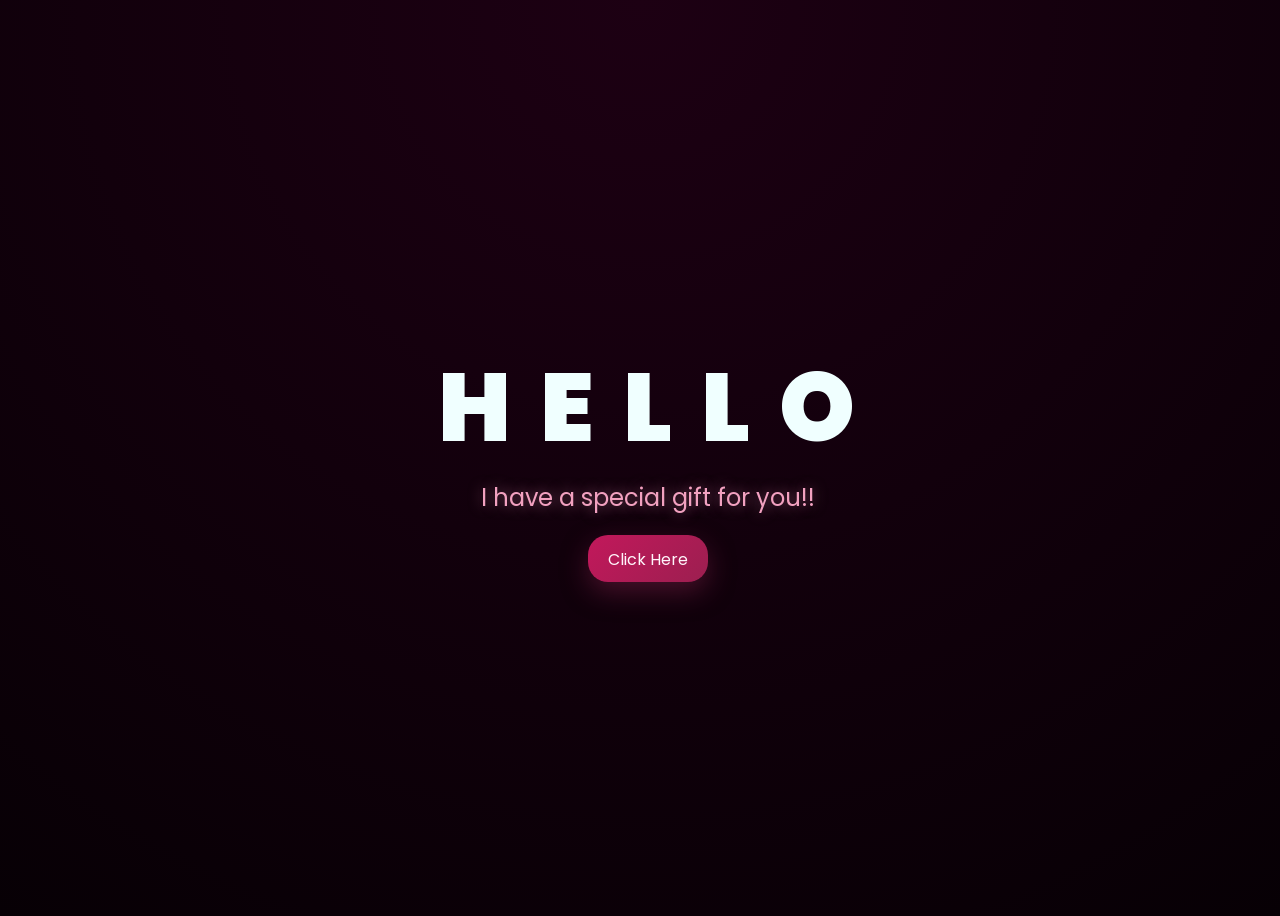
<file: index.html>
<!DOCTYPE html>
<html lang="en">
<head>
    <meta charset="UTF-8">
    <meta http-equiv="X-UA-Compatible" content="IE=edge">
    <meta name="viewport" content="width=device-width, initial-scale=1.0">
    <link rel="stylesheet" href="assets/css/flower_intro.css">
    <link rel="icon" href="assets/img/flowers.png" type="image/x-icon">
    <title>🌸🌸🌸🌸🌸🌸🌸</title>
</head>
<body>
    <div class="greetings">
        <span>H</span>
        <span>E</span>
        <span>L</span>
        <span>L</span>
        <span>O</span>
    </div>
    <div class="greetings">
        <span></span>
        <span></span>
        <span></span>
        <span></span>
        <span></span>
        <span></span>
    </div>
    <div class="description">
        <span>I have a special gift for you!!</span>
    </div>
    <div class="button">
        <button>
            <a href="pages/flowers.html">Click Here</a>
        </button>
    </div>
</body>
</html>
</file>
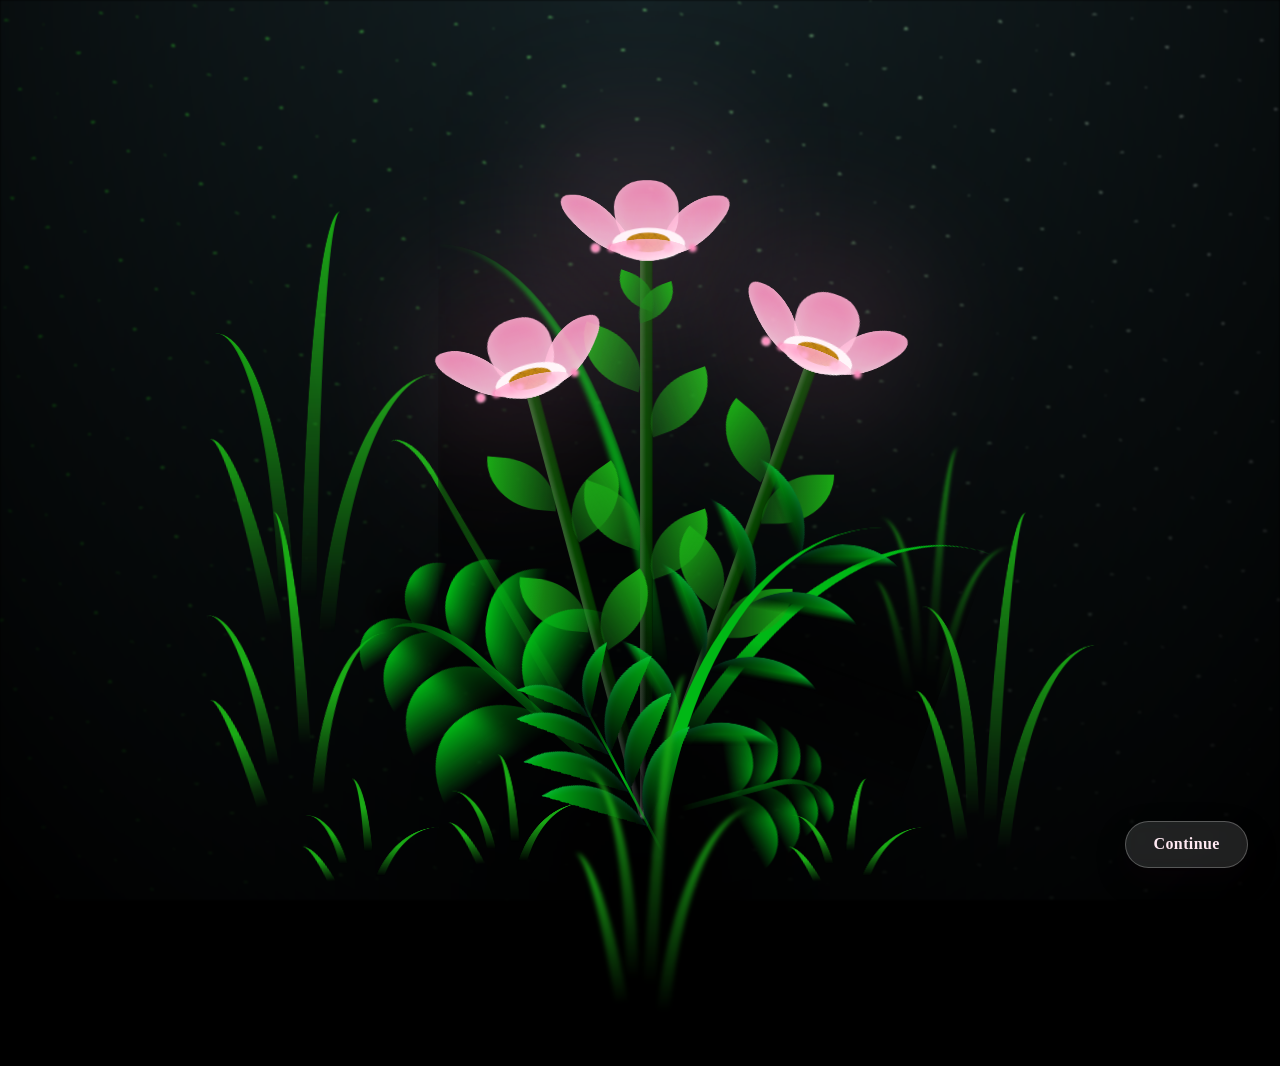
<file: pages/flowers.html>
<!DOCTYPE html>
<html lang="en">
<head>
    <meta charset="UTF-8">
    <meta http-equiv="X-UA-Compatible" content="IE=edge">
    <meta name="viewport" content="width=device-width, initial-scale=1.0">
    <link rel="stylesheet" href="../assets/css/flowers.css">
    <link rel="icon" href="../assets/img/flowers.png" type="image/x-icon">
    <title>🌸🌸🌸🌸🌸🌸🌸</title>
</head>

<body class="container">
    <div class="night"></div>
    <div class="flowers">
      <div class="flower flower--1">
        <div class="flower__leafs flower__leafs--1">
          <div class="flower__leaf flower__leaf--1"></div>
          <div class="flower__leaf flower__leaf--2"></div>
          <div class="flower__leaf flower__leaf--3"></div>
          <div class="flower__leaf flower__leaf--4"></div>
          <div class="flower__white-circle"></div>
  
          <div class="flower__light flower__light--1"></div>
          <div class="flower__light flower__light--2"></div>
          <div class="flower__light flower__light--3"></div>
          <div class="flower__light flower__light--4"></div>
          <div class="flower__light flower__light--5"></div>
          <div class="flower__light flower__light--6"></div>
          <div class="flower__light flower__light--7"></div>
          <div class="flower__light flower__light--8"></div>
  
        </div>
        <div class="flower__line">
          <div class="flower__line__leaf flower__line__leaf--1"></div>
          <div class="flower__line__leaf flower__line__leaf--2"></div>
          <div class="flower__line__leaf flower__line__leaf--3"></div>
          <div class="flower__line__leaf flower__line__leaf--4"></div>
          <div class="flower__line__leaf flower__line__leaf--5"></div>
          <div class="flower__line__leaf flower__line__leaf--6"></div>
        </div>
      </div>
  
      <div class="flower flower--2">
        <div class="flower__leafs flower__leafs--2">
          <div class="flower__leaf flower__leaf--1"></div>
          <div class="flower__leaf flower__leaf--2"></div>
          <div class="flower__leaf flower__leaf--3"></div>
          <div class="flower__leaf flower__leaf--4"></div>
          <div class="flower__white-circle"></div>
  
          <div class="flower__light flower__light--1"></div>
          <div class="flower__light flower__light--2"></div>
          <div class="flower__light flower__light--3"></div>
          <div class="flower__light flower__light--4"></div>
          <div class="flower__light flower__light--5"></div>
          <div class="flower__light flower__light--6"></div>
          <div class="flower__light flower__light--7"></div>
          <div class="flower__light flower__light--8"></div>
  
        </div>
        <div class="flower__line">
          <div class="flower__line__leaf flower__line__leaf--1"></div>
          <div class="flower__line__leaf flower__line__leaf--2"></div>
          <div class="flower__line__leaf flower__line__leaf--3"></div>
          <div class="flower__line__leaf flower__line__leaf--4"></div>
        </div>
      </div>
  
      <div class="flower flower--3">
        <div class="flower__leafs flower__leafs--3">
          <div class="flower__leaf flower__leaf--1"></div>
          <div class="flower__leaf flower__leaf--2"></div>
          <div class="flower__leaf flower__leaf--3"></div>
          <div class="flower__leaf flower__leaf--4"></div>
          <div class="flower__white-circle"></div>
  
          <div class="flower__light flower__light--1"></div>
          <div class="flower__light flower__light--2"></div>
          <div class="flower__light flower__light--3"></div>
          <div class="flower__light flower__light--4"></div>
          <div class="flower__light flower__light--5"></div>
          <div class="flower__light flower__light--6"></div>
          <div class="flower__light flower__light--7"></div>
          <div class="flower__light flower__light--8"></div>
  
        </div>
        <div class="flower__line">
          <div class="flower__line__leaf flower__line__leaf--1"></div>
          <div class="flower__line__leaf flower__line__leaf--2"></div>
          <div class="flower__line__leaf flower__line__leaf--3"></div>
          <div class="flower__line__leaf flower__line__leaf--4"></div>
        </div>
      </div>
  
      <div class="grow-ans" style="--d:1.2s">
        <div class="flower__g-long">
          <div class="flower__g-long__top"></div>
          <div class="flower__g-long__bottom"></div>
        </div>
      </div>
  
      <div class="growing-grass">
        <div class="flower__grass flower__grass--1">
          <div class="flower__grass--top"></div>
          <div class="flower__grass--bottom"></div>
          <div class="flower__grass__leaf flower__grass__leaf--1"></div>
          <div class="flower__grass__leaf flower__grass__leaf--2"></div>
          <div class="flower__grass__leaf flower__grass__leaf--3"></div>
          <div class="flower__grass__leaf flower__grass__leaf--4"></div>
          <div class="flower__grass__leaf flower__grass__leaf--5"></div>
          <div class="flower__grass__leaf flower__grass__leaf--6"></div>
          <div class="flower__grass__leaf flower__grass__leaf--7"></div>
          <div class="flower__grass__leaf flower__grass__leaf--8"></div>
          <div class="flower__grass__overlay"></div>
        </div>
      </div>
  
      <div class="growing-grass">
        <div class="flower__grass flower__grass--2">
          <div class="flower__grass--top"></div>
          <div class="flower__grass--bottom"></div>
          <div class="flower__grass__leaf flower__grass__leaf--1"></div>
          <div class="flower__grass__leaf flower__grass__leaf--2"></div>
          <div class="flower__grass__leaf flower__grass__leaf--3"></div>
          <div class="flower__grass__leaf flower__grass__leaf--4"></div>
          <div class="flower__grass__leaf flower__grass__leaf--5"></div>
          <div class="flower__grass__leaf flower__grass__leaf--6"></div>
          <div class="flower__grass__leaf flower__grass__leaf--7"></div>
          <div class="flower__grass__leaf flower__grass__leaf--8"></div>
          <div class="flower__grass__overlay"></div>
        </div>
      </div>
  
      <div class="grow-ans" style="--d:2.4s">
        <div class="flower__g-right flower__g-right--1">
          <div class="leaf"></div>
        </div>
      </div>
  
      <div class="grow-ans" style="--d:2.8s">
        <div class="flower__g-right flower__g-right--2">
          <div class="leaf"></div>
        </div>
      </div>
  
      <div class="grow-ans" style="--d:2.8s">
        <div class="flower__g-front">
          <div class="flower__g-front__leaf-wrapper flower__g-front__leaf-wrapper--1">
            <div class="flower__g-front__leaf"></div>
          </div>
          <div class="flower__g-front__leaf-wrapper flower__g-front__leaf-wrapper--2">
            <div class="flower__g-front__leaf"></div>
          </div>
          <div class="flower__g-front__leaf-wrapper flower__g-front__leaf-wrapper--3">
            <div class="flower__g-front__leaf"></div>
          </div>
          <div class="flower__g-front__leaf-wrapper flower__g-front__leaf-wrapper--4">
            <div class="flower__g-front__leaf"></div>
          </div>
          <div class="flower__g-front__leaf-wrapper flower__g-front__leaf-wrapper--5">
            <div class="flower__g-front__leaf"></div>
          </div>
          <div class="flower__g-front__leaf-wrapper flower__g-front__leaf-wrapper--6">
            <div class="flower__g-front__leaf"></div>
          </div>
          <div class="flower__g-front__leaf-wrapper flower__g-front__leaf-wrapper--7">
            <div class="flower__g-front__leaf"></div>
          </div>
          <div class="flower__g-front__leaf-wrapper flower__g-front__leaf-wrapper--8">
            <div class="flower__g-front__leaf"></div>
          </div>
          <div class="flower__g-front__line"></div>
        </div>
      </div>
  
      <div class="grow-ans" style="--d:3.2s">
        <div class="flower__g-fr">
          <div class="leaf"></div>
          <div class="flower__g-fr__leaf flower__g-fr__leaf--1"></div>
          <div class="flower__g-fr__leaf flower__g-fr__leaf--2"></div>
          <div class="flower__g-fr__leaf flower__g-fr__leaf--3"></div>
          <div class="flower__g-fr__leaf flower__g-fr__leaf--4"></div>
          <div class="flower__g-fr__leaf flower__g-fr__leaf--5"></div>
          <div class="flower__g-fr__leaf flower__g-fr__leaf--6"></div>
          <div class="flower__g-fr__leaf flower__g-fr__leaf--7"></div>
          <div class="flower__g-fr__leaf flower__g-fr__leaf--8"></div>
        </div>
      </div>
  
      <div class="long-g long-g--0">
        <div class="grow-ans" style="--d:3s">
          <div class="leaf leaf--0"></div>
        </div>
        <div class="grow-ans" style="--d:2.2s">
          <div class="leaf leaf--1"></div>
        </div>
        <div class="grow-ans" style="--d:3.4s">
          <div class="leaf leaf--2"></div>
        </div>
        <div class="grow-ans" style="--d:3.6s">
          <div class="leaf leaf--3"></div>
        </div>
      </div>
  
      <div class="long-g long-g--1">
        <div class="grow-ans" style="--d:3.6s">
          <div class="leaf leaf--0"></div>
        </div>
        <div class="grow-ans" style="--d:3.8s">
          <div class="leaf leaf--1"></div>
        </div>
        <div class="grow-ans" style="--d:4s">
          <div class="leaf leaf--2"></div>
        </div>
        <div class="grow-ans" style="--d:4.2s">
          <div class="leaf leaf--3"></div>
        </div>
      </div>
  
      <div class="long-g long-g--2">
        <div class="grow-ans" style="--d:4s">
          <div class="leaf leaf--0"></div>
        </div>
        <div class="grow-ans" style="--d:4.2s">
          <div class="leaf leaf--1"></div>
        </div>
        <div class="grow-ans" style="--d:4.4s">
          <div class="leaf leaf--2"></div>
        </div>
        <div class="grow-ans" style="--d:4.6s">
          <div class="leaf leaf--3"></div>
        </div>
      </div>
  
      <div class="long-g long-g--3">
        <div class="grow-ans" style="--d:4s">
          <div class="leaf leaf--0"></div>
        </div>
        <div class="grow-ans" style="--d:4.2s">
          <div class="leaf leaf--1"></div>
        </div>
        <div class="grow-ans" style="--d:3s">
          <div class="leaf leaf--2"></div>
        </div>
        <div class="grow-ans" style="--d:3.6s">
          <div class="leaf leaf--3"></div>
        </div>
      </div>
  
      <div class="long-g long-g--4">
        <div class="grow-ans" style="--d:4s">
          <div class="leaf leaf--0"></div>
        </div>
        <div class="grow-ans" style="--d:4.2s">
          <div class="leaf leaf--1"></div>
        </div>
        <div class="grow-ans" style="--d:3s">
          <div class="leaf leaf--2"></div>
        </div>
        <div class="grow-ans" style="--d:3.6s">
          <div class="leaf leaf--3"></div>
        </div>
      </div>
  
      <div class="long-g long-g--5">
        <div class="grow-ans" style="--d:4s">
          <div class="leaf leaf--0"></div>
        </div>
        <div class="grow-ans" style="--d:4.2s">
          <div class="leaf leaf--1"></div>
        </div>
        <div class="grow-ans" style="--d:3s">
          <div class="leaf leaf--2"></div>
        </div>
        <div class="grow-ans" style="--d:3.6s">
          <div class="leaf leaf--3"></div>
        </div>
      </div>
  
      <div class="long-g long-g--6">
        <div class="grow-ans" style="--d:4.2s">
          <div class="leaf leaf--0"></div>
        </div>
        <div class="grow-ans" style="--d:4.4s">
          <div class="leaf leaf--1"></div>
        </div>
        <div class="grow-ans" style="--d:4.6s">
          <div class="leaf leaf--2"></div>
        </div>
        <div class="grow-ans" style="--d:4.8s">
          <div class="leaf leaf--3"></div>
        </div>
      </div>
  
      <div class="long-g long-g--7">
        <div class="grow-ans" style="--d:3s">
          <div class="leaf leaf--0"></div>
        </div>
        <div class="grow-ans" style="--d:3.2s">
          <div class="leaf leaf--1"></div>
        </div>
        <div class="grow-ans" style="--d:3.5s">
          <div class="leaf leaf--2"></div>
        </div>
        <div class="grow-ans" style="--d:3.6s">
          <div class="leaf leaf--3"></div>
        </div>
      </div>
    </div>
    <div class="continue-button">
      <a href="valentine.html">Continue</a>
    </div>
    <script src="../assets/js/flowers.js"></script>
  </body>
</html>
</file>
<file: assets/css/flower_intro.css>
@import url("https://fonts.googleapis.com/css2?family=Playfair+Display:wght@500;700&family=Plus+Jakarta+Sans:wght@400;600&display=swap");
@import url("style.css");

body {
	background: radial-gradient(circle at top, #1d0013 0%, #12000c 50%, #070005 100%);
	font-family: "Plus Jakarta Sans", sans-serif;
}

.greetings {
	font-family: "Playfair Display", serif;
	letter-spacing: 4px;
}

.description {
	color: #f2a1c0;
	text-shadow: 0 0 14px rgba(242, 161, 192, 0.5);
}

.button button {
	background: linear-gradient(135deg, #c2185b, #9c1f50);
	color: #fff6fb;
	box-shadow: 0 10px 26px rgba(122, 31, 69, 0.5);
}

.button button:hover {
	background: linear-gradient(135deg, #d81b60, #b71c5a);
	box-shadow: 0 14px 32px rgba(122, 31, 69, 0.6);
}
</file>
<file: assets/css/flowers.css>
@import url("main.css");
</file>
